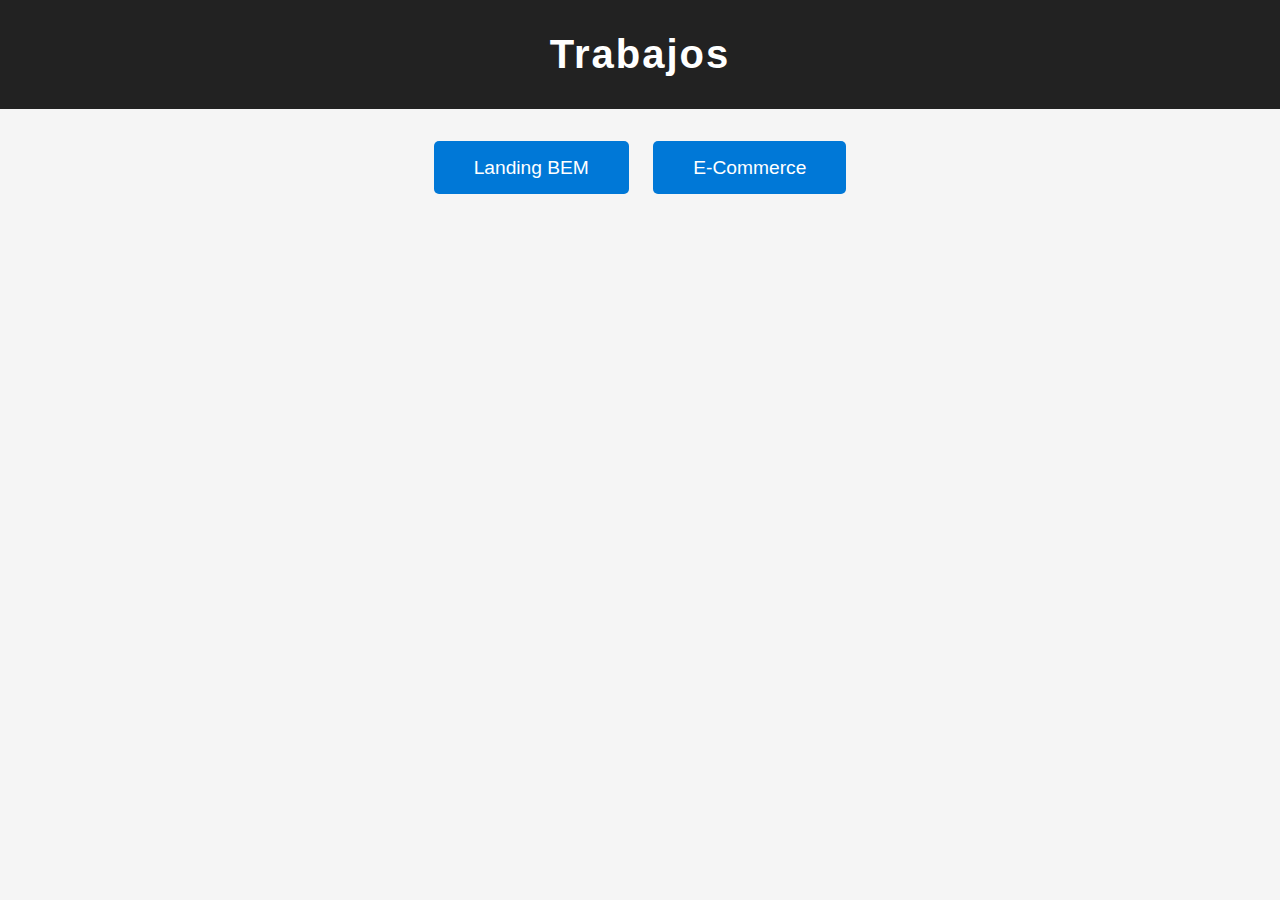
<file: index.html>
<!DOCTYPE html>
<html lang="en">
<head> 
    <link rel="stylesheet" href="style.css">
    <meta charset="UTF-8">
    <meta name="viewport" content="width=device-width, initial-scale=1.0">
    <title>Lista de proyectos</title>
</head>
<body class="page">
    <header class="page__header header">
        <h1 class="header__title">Trabajos</h1>
    </header>
    <main class="page__main main">
        <a class="main__link" href="landingpage/index.html">Landing BEM</a>
        <a class="main__link" href="e-commerce/index.html">E-Commerce</a>
    </main>
</body>
</html>
</file>
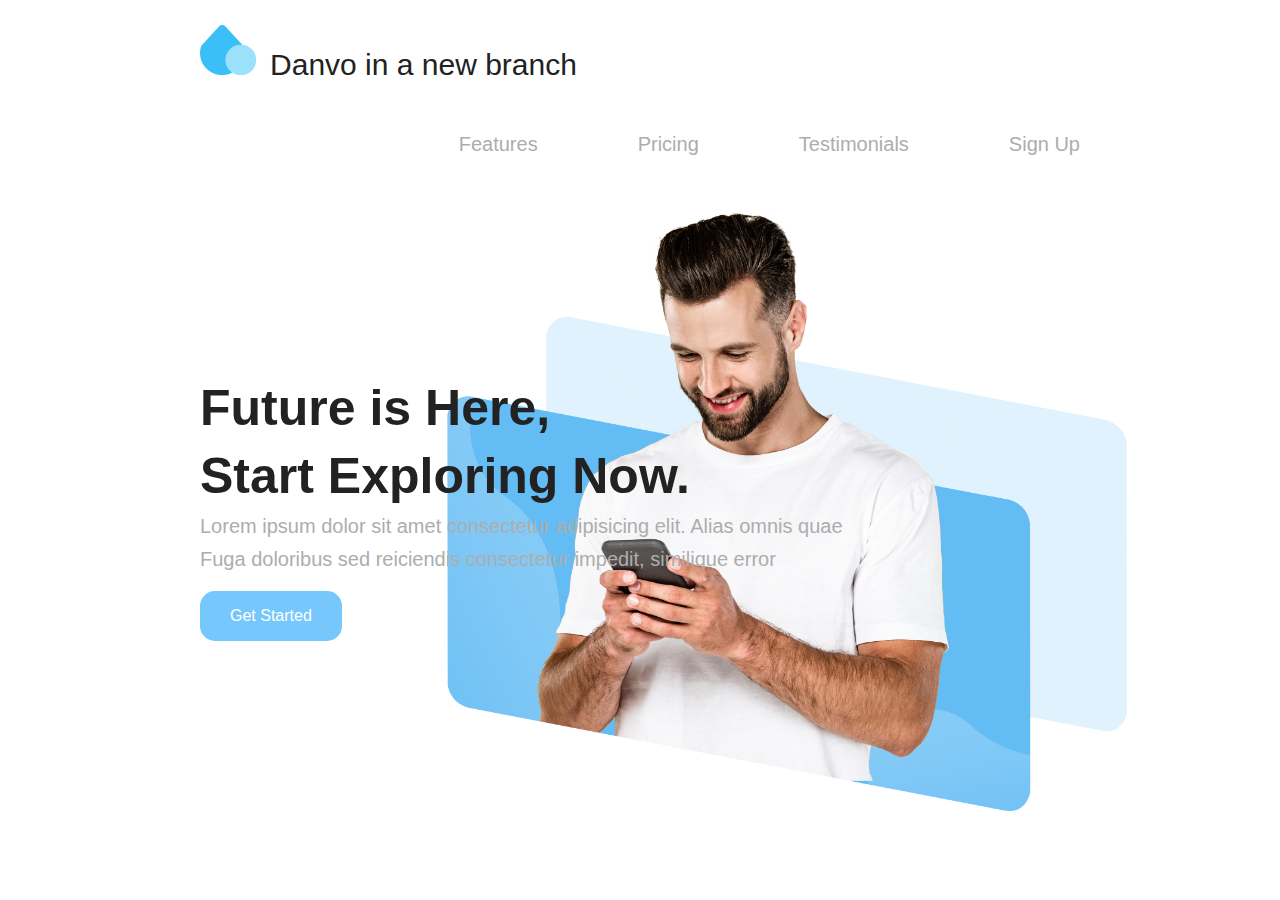
<file: landingpage/index.html>
<!DOCTYPE html>
<html lang="en">
<head>
    <meta charset="UTF-8" />
    <meta name="viewport" content="width=device-width, initial-scale=1.0" />
    <title>Landing BEM</title>
    <link rel="stylesheet" href="estilo.css" />
</head>
<body>
    <header class="encabezado-pagina">
        <div class="encabezado-logo">
            <img src="img/logo.png" alt="logo de gota de agua" class="encabezado-logo__logo-item" />
            <h1 class="encabezado-logo__titulo-item">Danvo in a new branch</h1>
        </div>
        <nav class="navegacion-encabezado">
            <a href="#" class="navegacion-encabezado__item-link">Features</a>
            <a href="#" class="navegacion-encabezado__item-link">Pricing</a>
            <a href="#" class="navegacion-encabezado__item-link">Testimonials</a>
            <a href="#" class="navegacion-encabezado__item-link">Sign Up</a>
        </nav>
    </header>

    <main class="contenido-principal">
            <h1 class="contenido-principal__titulo">Future is Here,</h1> 
            <h1 class="contenido-principal__titulo">Start Exploring Now.</h1>
            <p class="contenido-principal__descripcion">
                Lorem ipsum dolor sit amet consectetur adipisicing elit. Alias omnis
                quae
            </p>
            <p class="contenido-principal__descripcion">
                Fuga doloribus sed reiciendis consectetur impedit,
                similique error
            </p>
            <a href="#" class="contenido-principal__boton-inicio">Get Started</a>

            <img src="img/person.png" alt="persona con un celular" class="contenido-principal__imagen-principal">
    </main>
</body>
</html>
</file>
<file: style.css>
.page {
    min-height: 100vh;
    background: #f5f5f5;
    font-family: Arial, sans-serif;
    margin: 0;
    padding: 0;
}

.page__header {
    background: #222;
    padding: 2rem 0;
    text-align: center;
}

.header__title {
    color: #fff;
    font-size: 2.5rem;
    margin: 0;
    letter-spacing: 2px;
}

.page__main {
    align-items: center;
    margin-top: 3rem;
    gap: 1.5rem;
    text-align: center;
}


.main__link {
    margin: 10px;
    padding: 1rem 2.5rem;
    background: #0078d7;
    color: #fff;
    text-decoration: none;
    border-radius: 5px;
    font-size: 1.2rem;
    transition: background 0.2s;
}

.main__link:hover {
    background: #005fa3;
}
</file>
<file: landingpage/estilo.css>
/* Reset y configuración global */
* {
    margin: 0;
    padding: 0;
    box-sizing: border-box;
}

body {
    font-family: sans-serif;
    margin: 0;
    padding: 0;
    background-color: white;
    color: #222;
    min-height: 100vh;
}

/* Header principal */
.encabezado-pagina {
    width: 100%;
    height: 70px;
    background: #fff;
    box-shadow: none;
    padding: 0;
    display: inline-block;
}

.encabezado-logo {
    margin-left: 200px;
    display: inline-block;
}

.encabezado-logo__logo-item {
    height: 50px;
    margin-right: 8px;
    margin-top: 25px;
    display: inline-block;
}

.encabezado-logo__titulo-item {
    display: inline-block;
    font-size: 30px;
    font-weight: normal;
    color: #222;
    margin-top: 60px;
    margin-left: 2px;
    line-height: 5px;
}

.navegacion-encabezado {
    margin-left: auto;
    margin-right: 200px;
    margin-top: 25px;
    line-height: 80px;
    gap: 0;
    float: right;
}

.navegacion-encabezado__item-link {
    color: rgb(173, 173, 173);
    font-family: Arial, Helvetica, sans-serif;
    font-size: 20px;
    margin-right: 100px;
    text-decoration: none;
    background: none;
    border: none;
    padding: 0;
    transition: color 0.2s;
    float: left;
}
.navegacion-encabezado__item-link:last-child {
    margin-right: 0;
}
.navegacion-encabezado__item-link:hover {
    color: #1e90ff;
}

.navegacion-encabezado__item-link--boton {
    background-color: rgb(0, 153, 255);
    color: white;
    border-radius: 30px;
    padding: 4px 20px;
    margin-right: 0;
}

/* Main principal */
.contenido-principal {
    margin-left: 200px;
    margin-top: 300px;
    display: block;
    max-width: none;
    padding: 0;
    gap: 0;
}

.contenido-principal__titulo {
    font-size: 50px;
    font-weight: bold;
    color: #222;
    margin-bottom: 10px;
    display: block;

}

.contenido-principal__descripcion {
    font-family: sans-serif;
    font-size: 20px;
    color: rgb(173, 173, 173);
    margin-bottom: 10px;
}


.contenido-principal__boton-inicio {
    text-decoration: none;
    font-family: sans-serif;
    color: white;
    background-color: rgb(118, 200, 252);
    line-height: 20px;
    padding: 15px 30px;
    border-radius: 15px;
    display: inline-block;
    margin-top: 10px;
    font-size: 1rem;
    font-weight: normal;
    transition: background 0.2s;
}
.contenido-principal__boton-inicio:hover {
    background: #1e90ff;
}

.contenido-principal__imagen-principal {
    height: 600px;
    float: right;
    margin-top: -370px;
    margin-right: 150px;
    width: auto;
    max-width: none;
    border-radius: 0;
    box-shadow: none;
}
</file>
